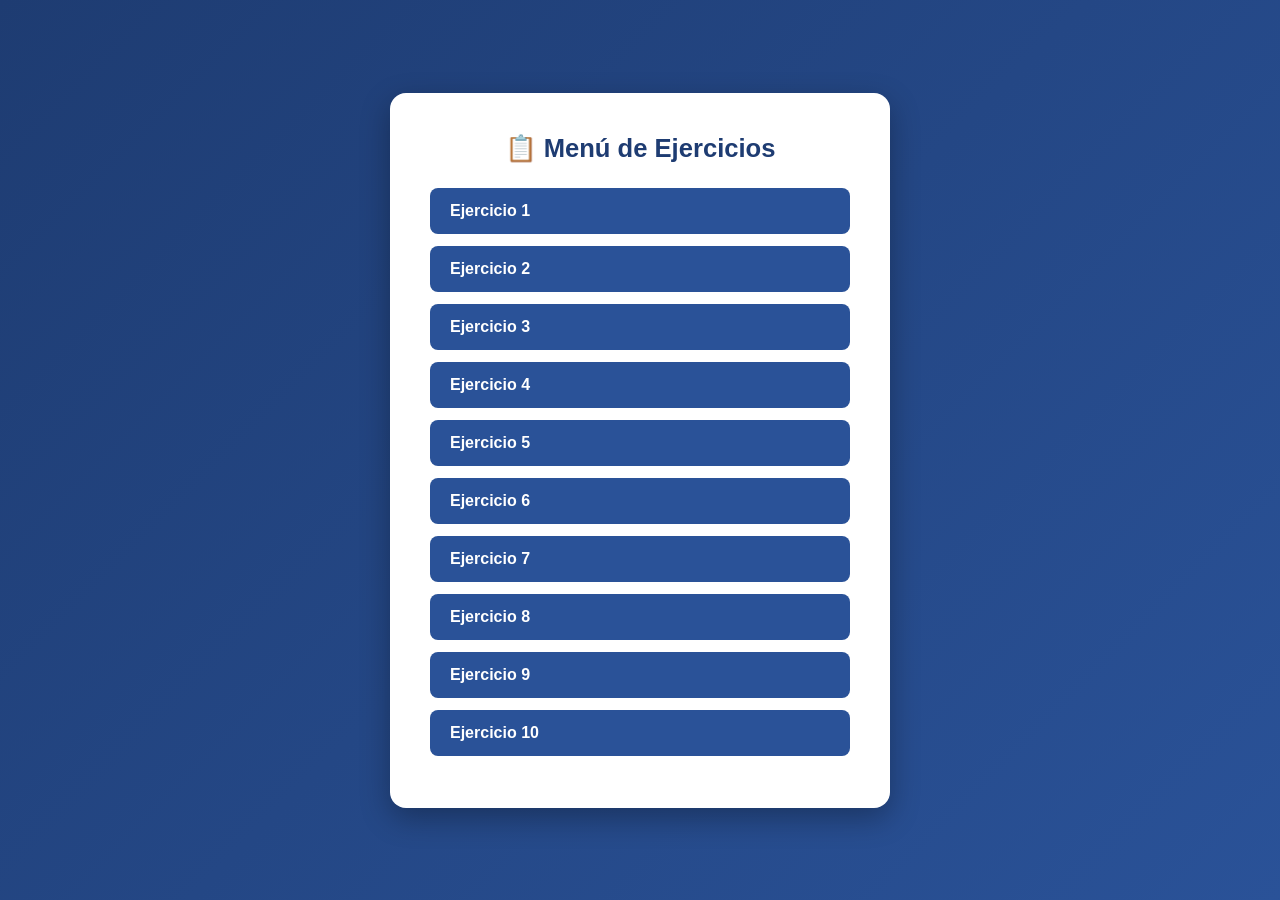
<file: Index.html>
<!DOCTYPE html>
<html lang="es">
<head>
<meta charset="UTF-8">
<meta name="viewport" content="width=device-width, initial-scale=1.0">
<title>Mis Prácticas CHAVEZ HERNANDEZ LUIS EDUARDO</title>
<style>
  * { box-sizing: border-box; margin: 0; padding: 0; }
  body {
    font-family: 'Segoe UI', Arial, sans-serif;
    background: linear-gradient(135deg, #1e3c72, #2a5298);
    min-height: 100vh;
    display: flex;
    align-items: center;
    justify-content: center;
    padding: 40px 20px;
  }
  .container {
    background: #fff;
    border-radius: 16px;
    padding: 40px;
    max-width: 500px;
    width: 100%;
    box-shadow: 0 10px 30px rgba(0,0,0,0.3);
  }
  h1 {
    text-align: center;
    color: #1e3c72;
    margin-bottom: 25px;
    font-size: 1.6em;
  }
  ul {
    list-style: none;
  }
  li {
    margin-bottom: 12px;
  }
  a {
    display: block;
    text-decoration: none;
    color: #fff;
    background: #2a5298;
    padding: 14px 20px;
    border-radius: 8px;
    font-weight: 600;
    transition: background 0.2s, transform 0.2s;
  }
  a:hover {
    background: #1e3c72;
    transform: translateX(6px);
  }
</style>
</head>
<body>
  <div class="container">
    <h1>📋 Menú de Ejercicios</h1>
    <ul>
      <li><a href="ejercicio.html">Ejercicio 1</a></li>
      <li><a href="ejercicio2.html">Ejercicio 2</a></li>
      <li><a href="ejercicio3.html">Ejercicio 3</a></li>
      <li><a href="ejercicio4.html">Ejercicio 4</a></li>
      <li><a href="ejercicio5.html">Ejercicio 5</a></li>
      <li><a href="ejercicio6.html">Ejercicio 6</a></li>
      <li><a href="ejercicio7.html">Ejercicio 7</a></li>
      <li><a href="ejercicio8.html">Ejercicio 8</a></li>
      <li><a href="ejercicio9.html">Ejercicio 9</a></li>
      <li><a href="ejercicio10.html">Ejercicio 10</a></li>
    </ul>
  </div>
</body>
</html>
</file>
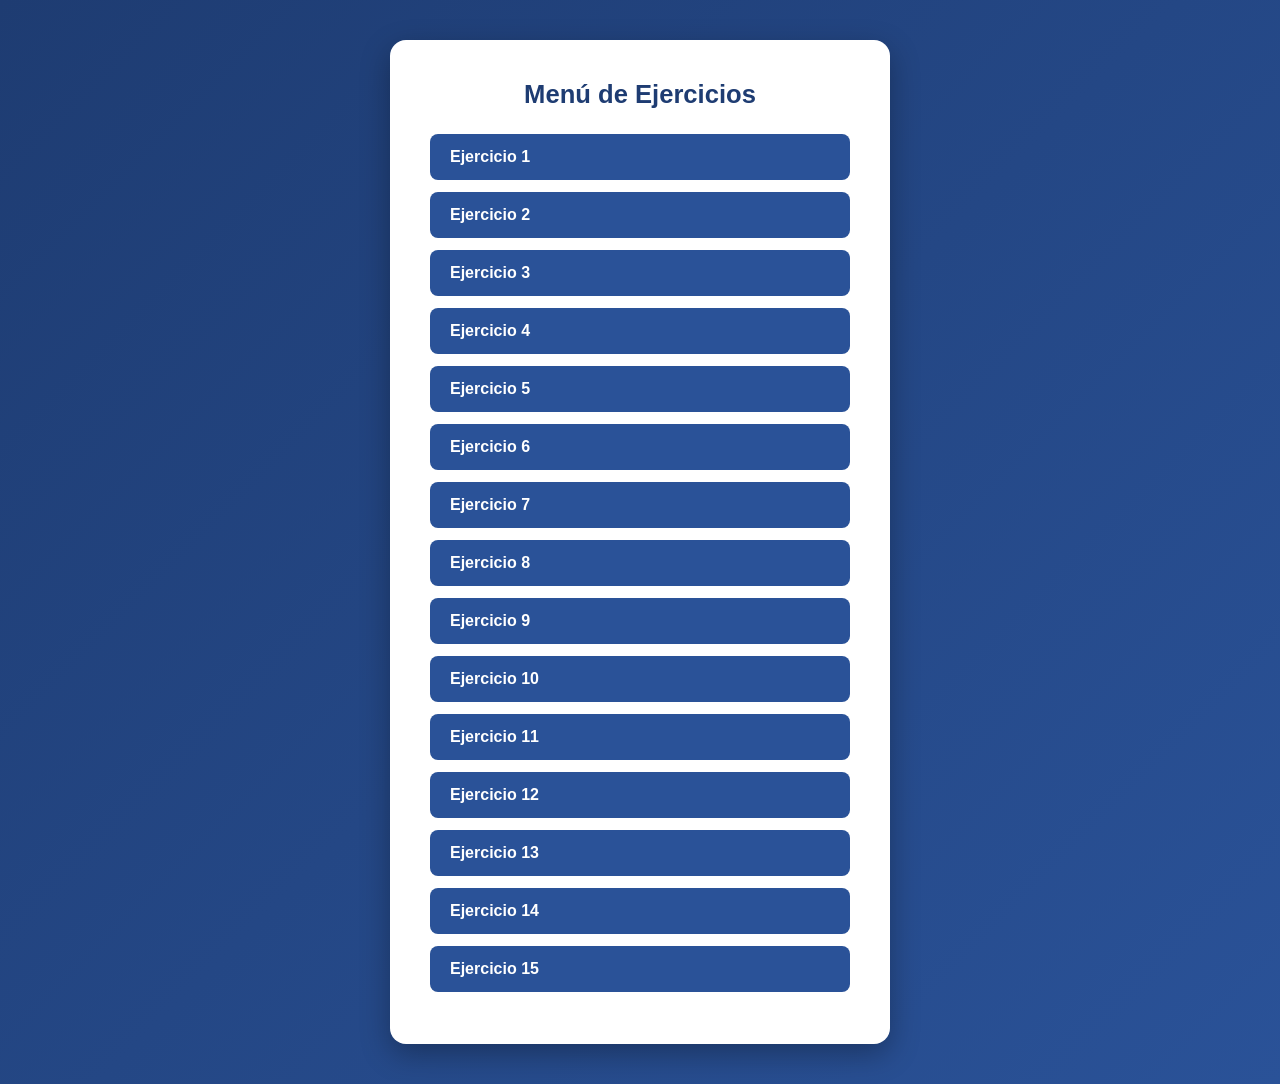
<file: index.html>
<!DOCTYPE html>
<html lang="es">
<head>
<meta charset="UTF-8">
<meta name="viewport" content="width=device-width, initial-scale=1.0">
<title>Mis Prácticas CHAVEZ HERNANDEZ LUIS EDUARDO</title>
<style>
  * { box-sizing: border-box; margin: 0; padding: 0; }
  body {
    font-family: 'Segoe UI', Arial, sans-serif;
    background: linear-gradient(135deg, #1e3c72, #2a5298);
    min-height: 100vh;
    display: flex;
    align-items: center;
    justify-content: center;
    padding: 40px 20px;
  }
  .container {
    background: #fff;
    border-radius: 16px;
    padding: 40px;
    max-width: 500px;
    width: 100%;
    box-shadow: 0 10px 30px rgba(0,0,0,0.3);
  }
  h1 {
    text-align: center;
    color: #1e3c72;
    margin-bottom: 25px;
    font-size: 1.6em;
  }
  ul {
    list-style: none;
  }
  li {
    margin-bottom: 12px;
  }
  a {
    display: block;
    text-decoration: none;
    color: #fff;
    background: #2a5298;
    padding: 14px 20px;
    border-radius: 8px;
    font-weight: 600;
    transition: background 0.2s, transform 0.2s;
  }
  a:hover {
    background: #1e3c72;
    transform: translateX(6px);
  }
</style>
</head>
<body>
  <div class="container">
    <h1> Menú de Ejercicios</h1>
    <ul>
<li><a href="prograweb/ejercicio.html">Ejercicio 1</a></li>
<li><a href="prograweb/ejercicio2.html">Ejercicio 2</a></li>
<li><a href="prograweb/ejercicio3.html">Ejercicio 3</a></li>
<li><a href="prograweb/ejercicio4.html">Ejercicio 4</a></li>
<li><a href="prograweb/ejercicio5.html">Ejercicio 5</a></li>
<li><a href="prograweb/ejercicio6.html">Ejercicio 6</a></li>
<li><a href="prograweb/ejercicio7.html">Ejercicio 7</a></li>
<li><a href="prograweb/ejercicio8.html">Ejercicio 8</a></li>
<li><a href="prograweb/ejercicio9.html">Ejercicio 9</a></li>
<li><a href="prograweb/ejercicio10.html">Ejercicio 10</a></li>
     <li><a href="prograweb/ejercicio11.html">Ejercicio 11</a></li>
<li><a href="prograweb/ejercicio12.html">Ejercicio 12</a></li>
<li><a href="prograweb/ejercicio13.html">Ejercicio 13</a></li>
<li><a href="prograweb/ejercicio14.html">Ejercicio 14</a></li>
<li><a href="prograweb/ejercicio15.html">Ejercicio 15</a></li>

    </ul>
  </div>
</body>
</html>
</file>
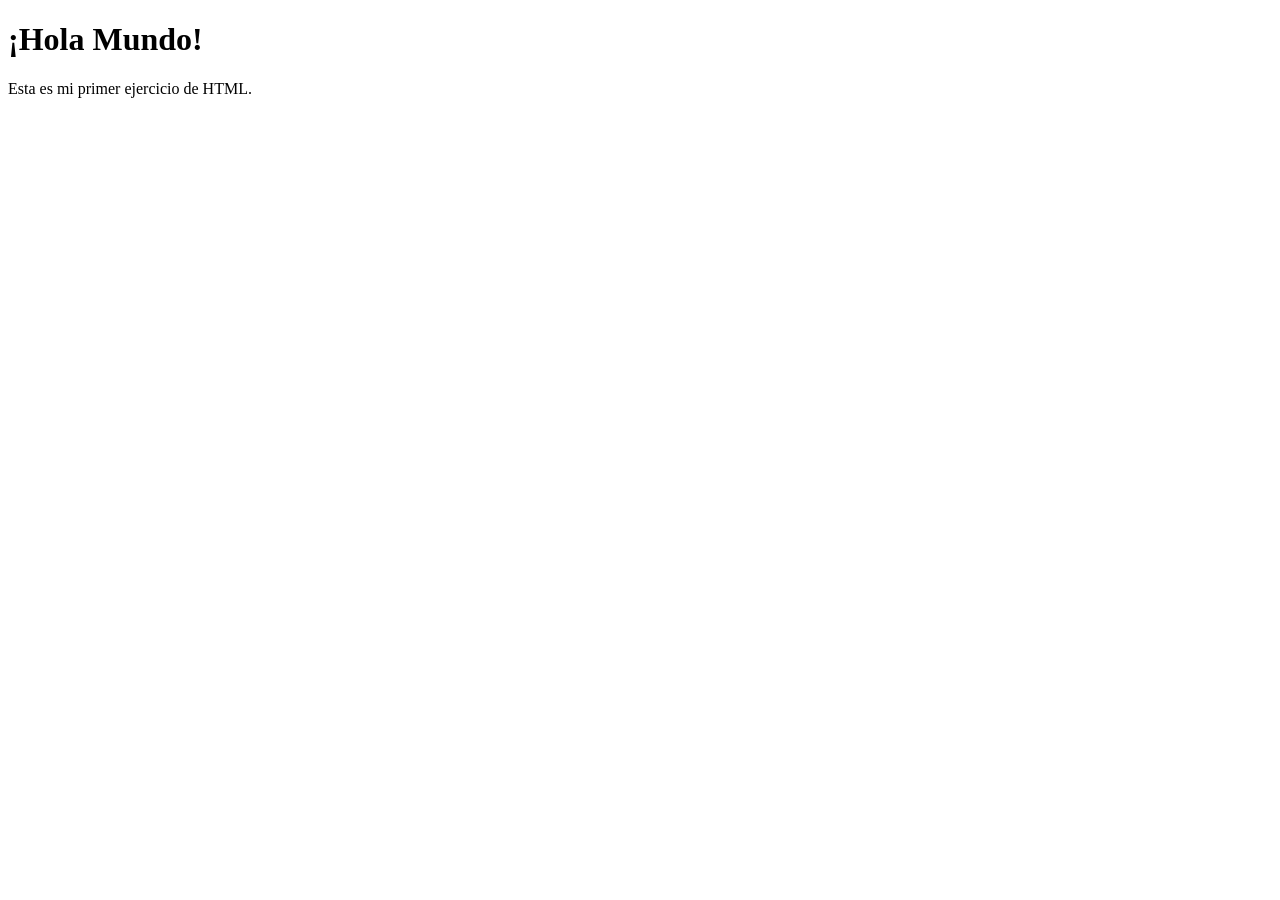
<file: prograweb/ejercicio.html>
<!DOCTYPE html>
<html lang="es">
<head>
<meta charset="UTF-8">
<meta name="viewport" content="width=device-width, initial-scale=1.0">
<title>Ejercicio 1 Hola Mundo</title>
</head>
<body>
<h1>¡Hola Mundo!</h1>
<p>Esta es mi primer ejercicio de HTML.</p>
</body>
</html>
</file>
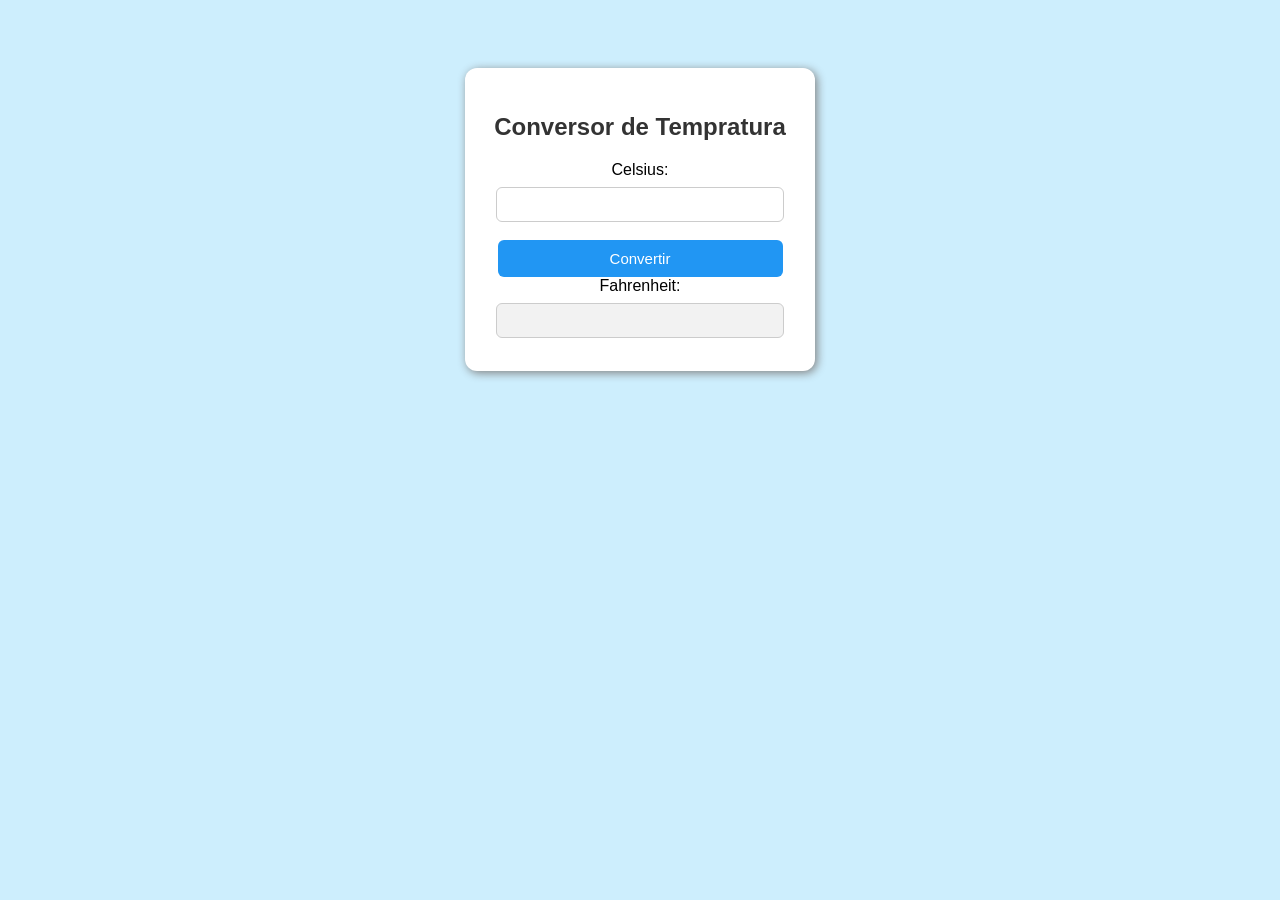
<file: prograweb/ejercicio10.html>
<!DOCTYPE html>
<html lang="es">

<head>
  <meta charset="UTF-8">
  <meta name="viewport" content="width=device-width, initial-scale=1.0">
  <title>Conversor de Celsius a Fahrenheit</title>
  <link rel="stylesheet" href="css/ejercicio10.css">

</head>

<body>
 <div class="caja">
    <h2>Conversor de Tempratura</h2>
 
    <label>Celsius:</label>
    <input type="text" id="celsius">
 
    <button onclick="convertir()">Convertir</button>
 
    <label>Fahrenheit:</label>
    <input type="text" id="resultado" readonly>
  </div>
 
  <script src="js/ejercicio10.js"></script>

</body>

</html>
</file>
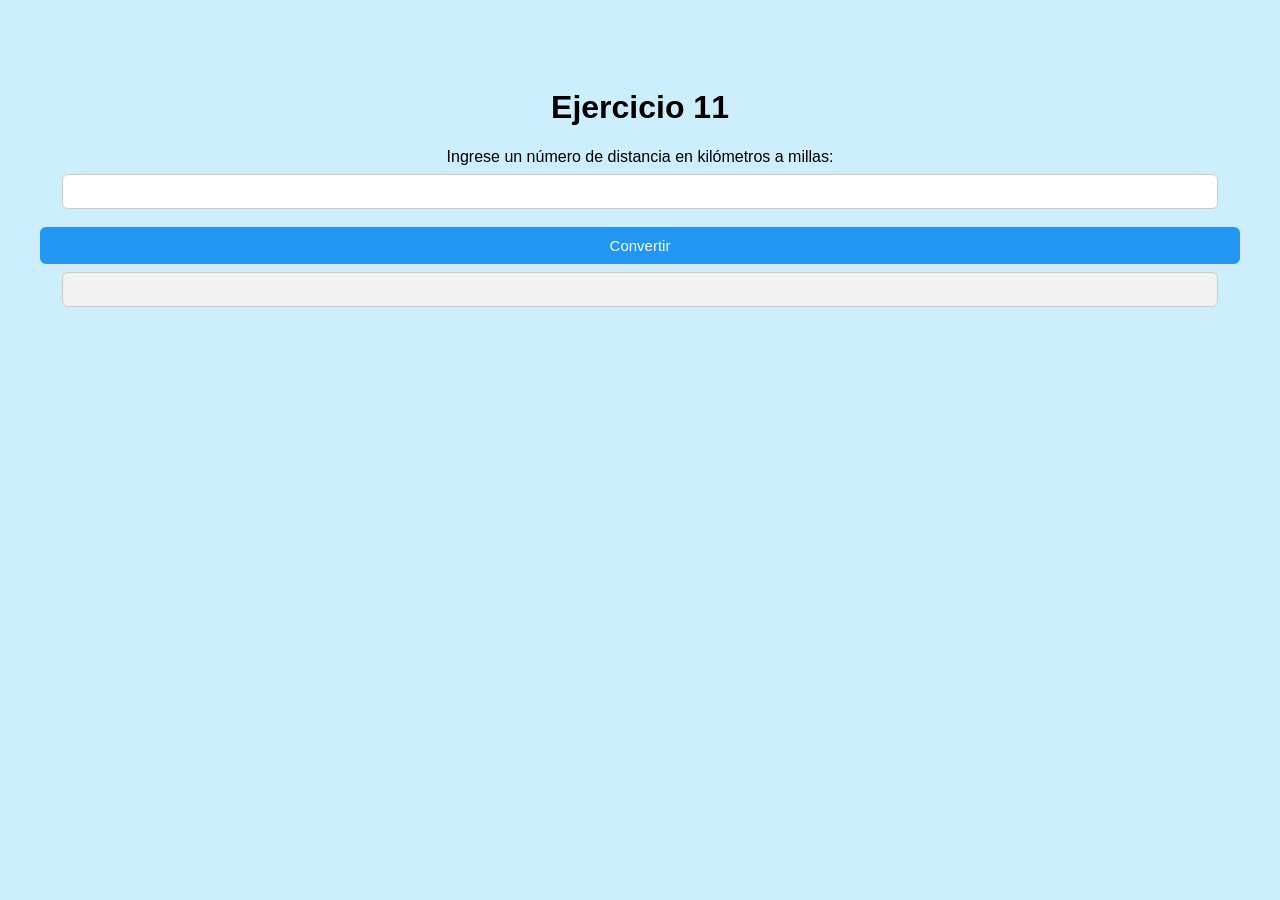
<file: prograweb/ejercicio11.html>
<!DOCTYPE html>
<html lang="es">
<head>
    <meta charset="UTF-8">
    <meta http-equiv="X-UA-Compatible" content="IE=edge">
    <meta name="viewport" content="width=device-width, initial-scale=1.0">
    <title>Ejercicio 11</title>
    <link rel="stylesheet" href="css/ejercicio10.css">
</head>
<body>
    <h1>Ejercicio 11</h1>
    <form>
        <label for="numero">Ingrese un número de distancia en kilómetros a millas:</label>
        <input type="number" id="numero" name="numero" min="0" step="0.01" required>
        <button type="button" onclick="convertir()">Convertir</button>
    </form>
    <div>   <input type="text" id="resultado" readonly></div>
<script src="js/ejercicio11.js"></script>

</body>
</html>
</file>
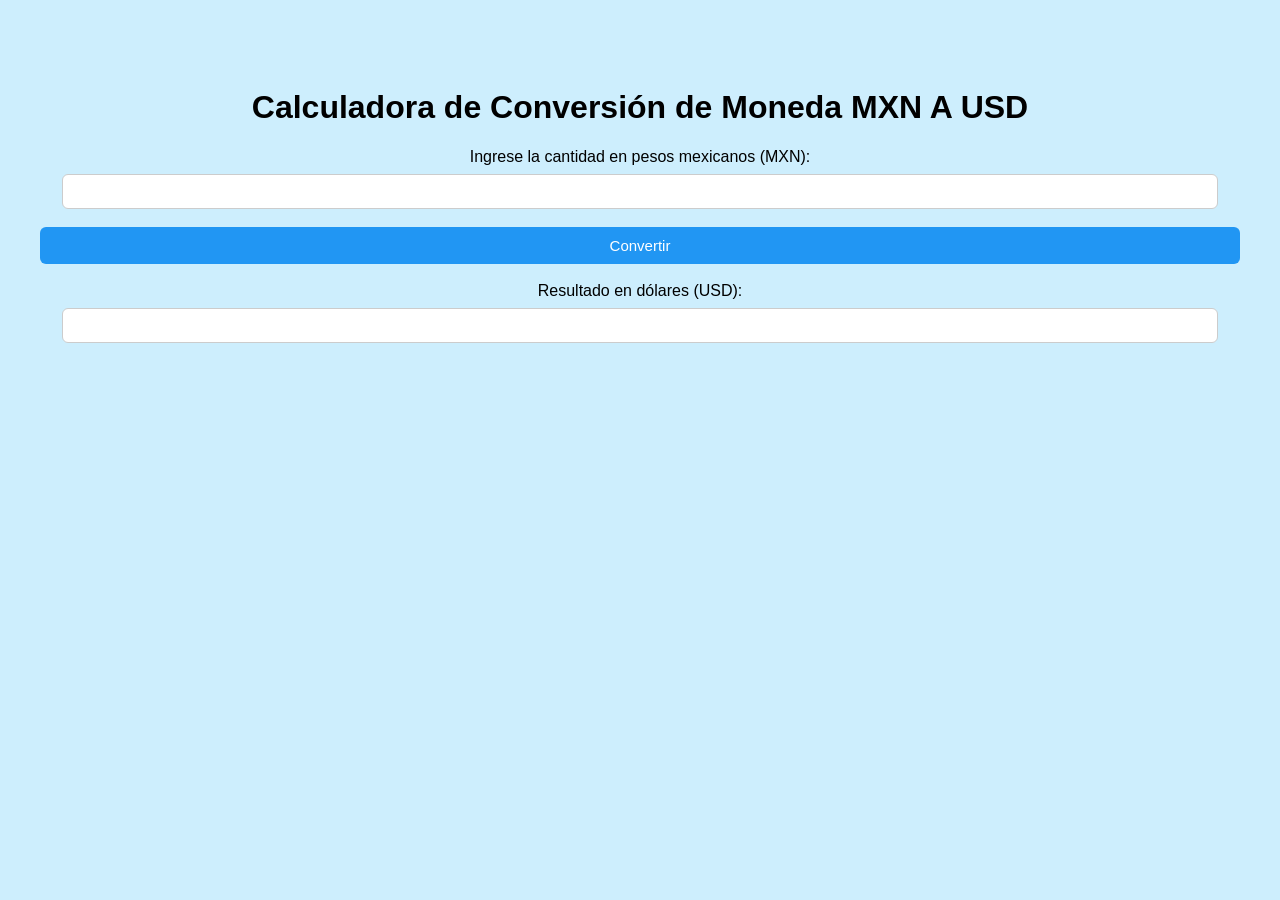
<file: prograweb/ejercicio12.html>
<!DOCTYPE html>
<html lang="es">
<head>
    <meta charset="UTF-8">
    <meta http-equiv="X-UA-Compatible" content="IE=edge">
    <meta name="viewport" content="width=device-width, initial-scale=1.0">
    <title>Ejercicio 12</title>
    <link rel="stylesheet" href="css/ejercicio10.css"> 
</head>
<body>
    <div>
    <h1>Calculadora de Conversión de Moneda MXN A USD</h1>
    <form>
        <label for="mxn">Ingrese la cantidad en pesos mexicanos (MXN):</label>
        <input type="number" id="mxn" name="mxn" min="0" step="0.01" required>
        <button type="button" onclick="convertir()">Convertir</button>

    
    </form>
    </div>
    <div>
<br>

        <label for="usd">Resultado en dólares (USD):</label>
        <input type="text" id="usd" name="usd" readonly>
    </div>
<script src="js/ejercicio12.js"></script>
</body>
</html>
</file>
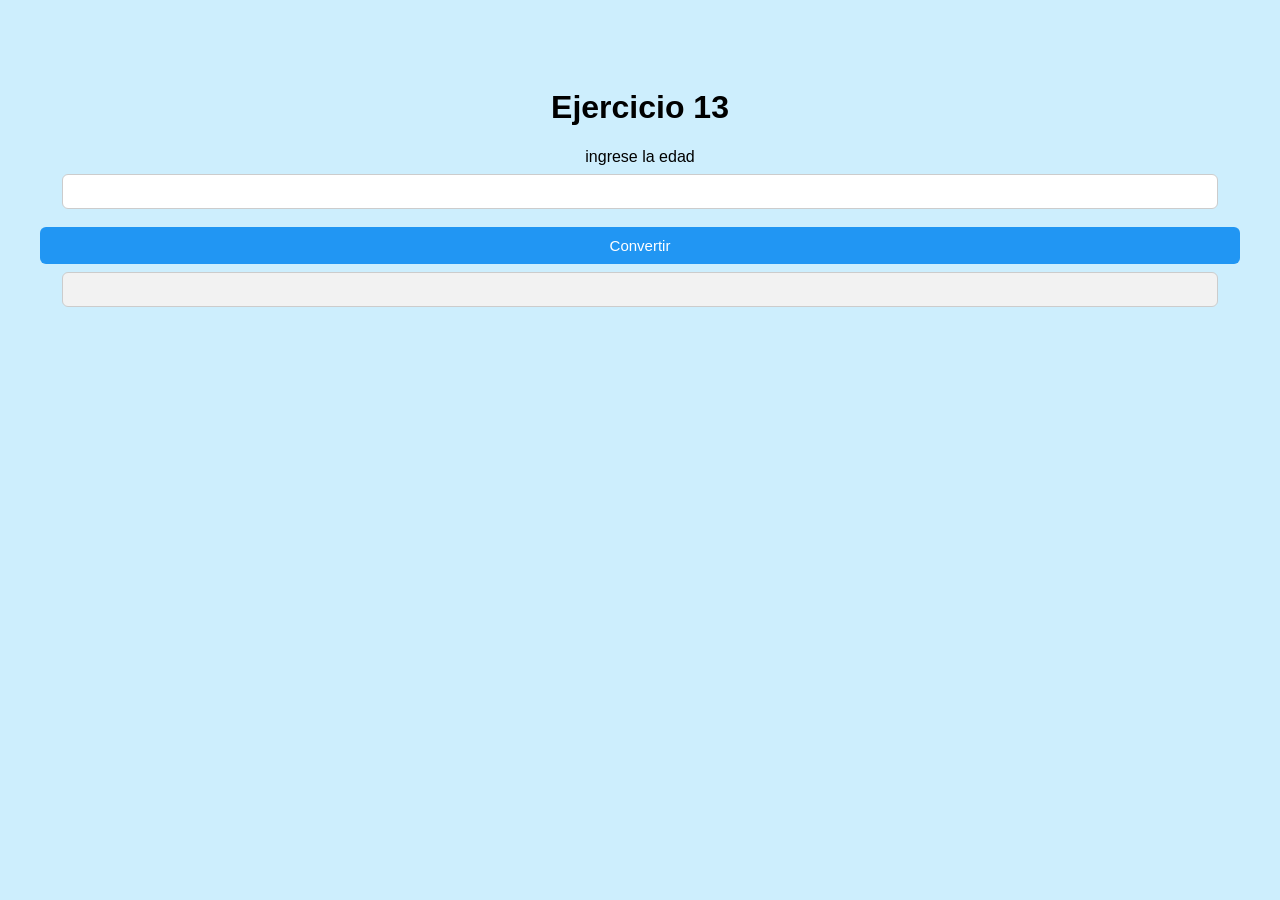
<file: prograweb/ejercicio13.html>
<!DOCTYPE html>
<html lang="es">

<head>
    <meta charset="UTF-8">
    <meta http-equiv="X-UA-Compatible" content="IE=edge">
    <meta name="viewport" content="width=device-width, initial-scale=1.0">
    <title>Ejercicio 13</title>
    <link rel="stylesheet" href="css/ejercicio10.css">
</head>

<body>
    <h1>Ejercicio 13</h1>
    <form>
        <label for="numero">ingrese la edad</label>
        <input type="number" id="numero" name="numero" min="0" step="0.01" required>
        <button type="button" onclick="votar()">Convertir</button>
    </form>
    <div> <input type="text" id="resultado" readonly></div>
    <script src="js/ejercicio13.js"></script>
      
    </script>

</body>

</html>
</file>
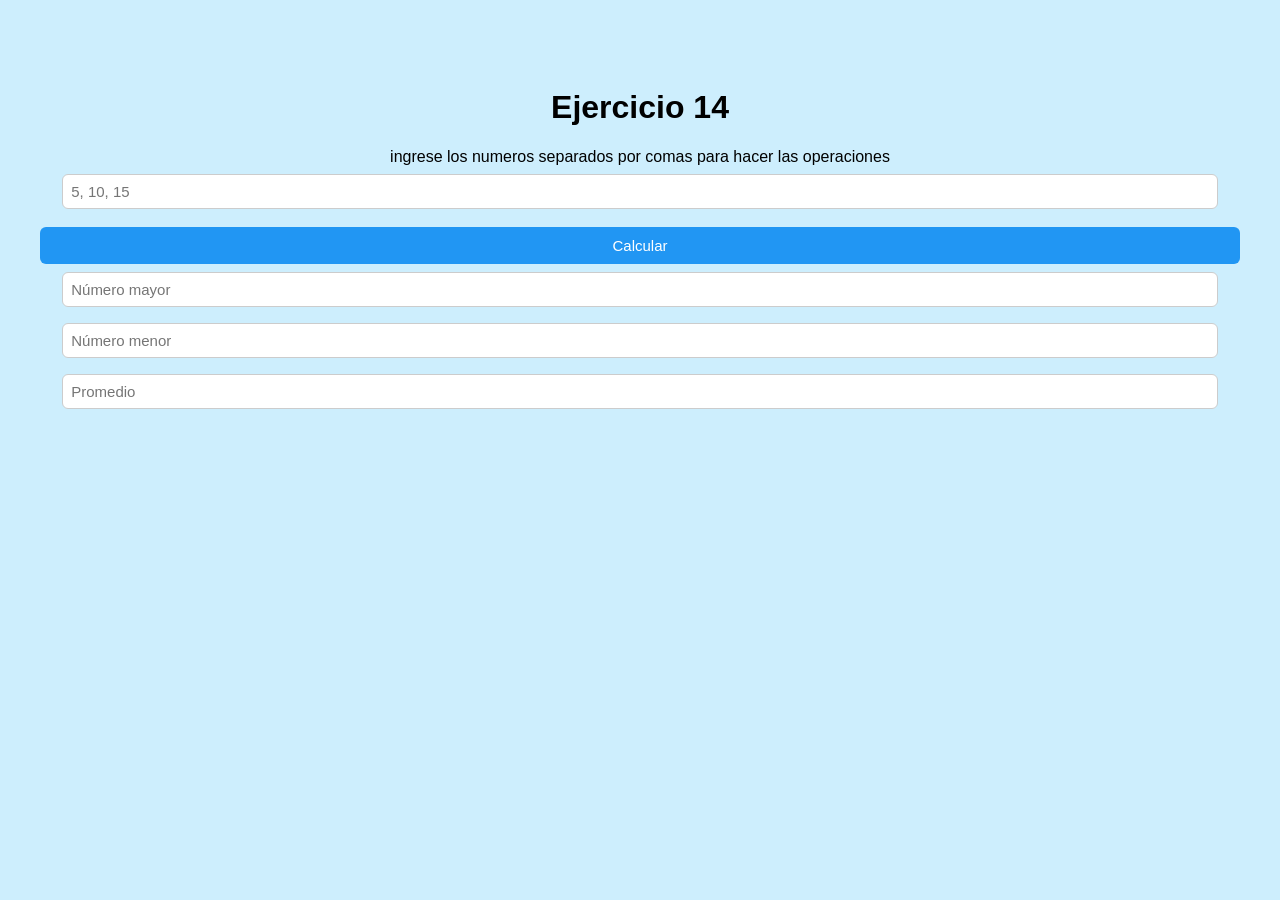
<file: prograweb/ejercicio14.html>
<!DOCTYPE html>
<html lang="es">

<head>
    <meta charset="UTF-8">
    <meta http-equiv="X-UA-Compatible" content="IE=edge">
    <meta name="viewport" content="width=device-width, initial-scale=1.0">
    <title>Ejercicio 14</title>
    <link rel="stylesheet" href="css/ejercicio10.css">
</head>

<body>
    <h1>Ejercicio 14</h1>
    <form>
        <label for="numero">ingrese los numeros separados por comas para hacer las operaciones</label>
        <input type="text" id="numero" name="numero" placeholder="5, 10, 15" required>
        <button type="button" onclick="operaciones()">Calcular</button>
    </form>
    <div>
        <input type="text" id="mayor" readonly placeholder="Número mayor">
    </div>
    <div>
        <input type="text" id="menor" readonly placeholder="Número menor">
    </div>
    <div>
        <input type="text" id="promedio" readonly placeholder="Promedio">
    </div>
<script src="js/ejercicio14.js"></script>
    
</body>
</html>
</file>
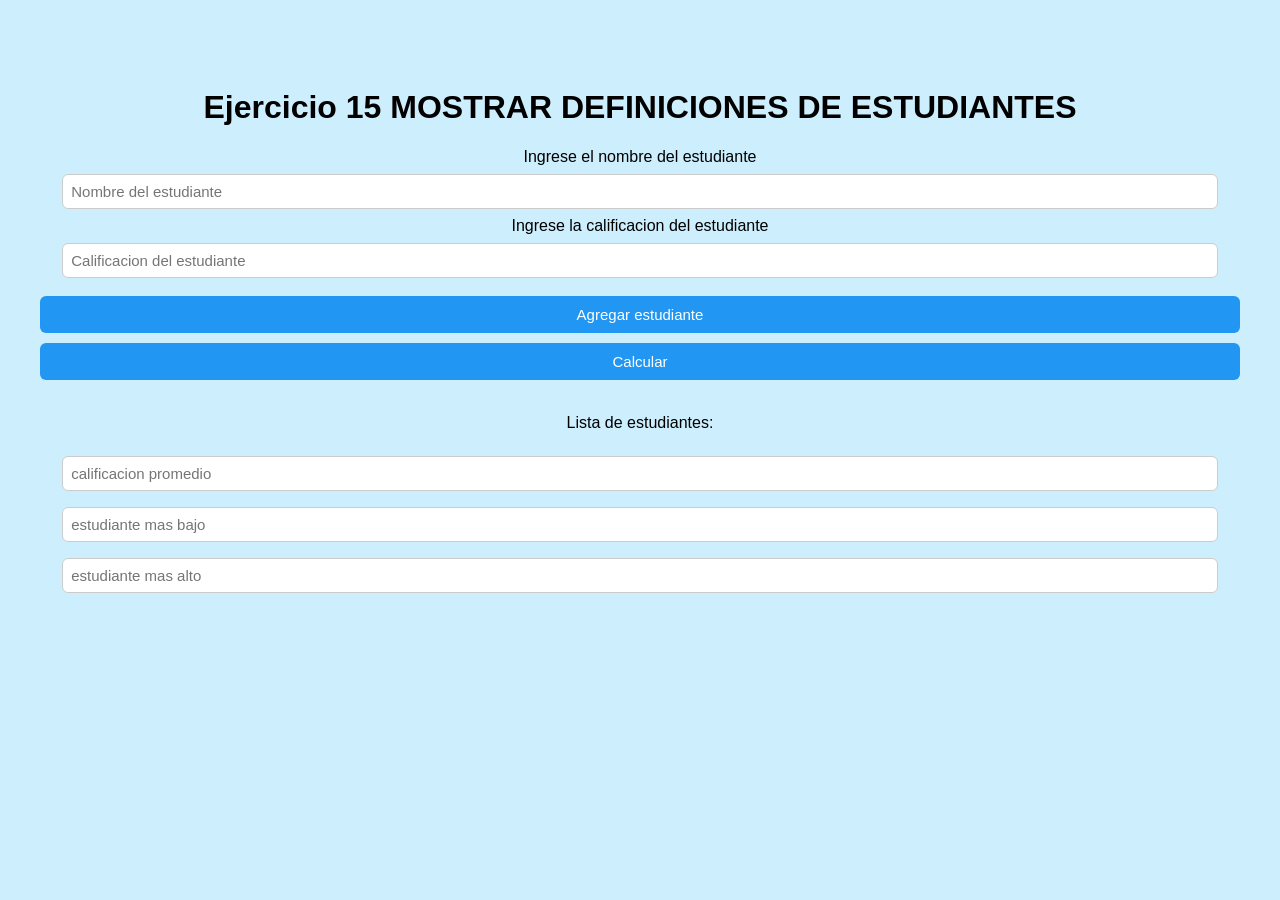
<file: prograweb/ejercicio15.html>
<!DOCTYPE html>
<html lang="es">

<head>
    <meta charset="UTF-8">
    <meta http-equiv="X-UA-Compatible" content="IE=edge">
    <meta name="viewport" content="width=device-width, initial-scale=1.0">
    <title>Ejercicio 15</title>
    <link rel="stylesheet" href="css/ejercicio10.css">
</head>

<body>
    <h1>Ejercicio 15 MOSTRAR DEFINICIONES DE ESTUDIANTES</h1>
    <form>
        <label for="numero">Ingrese el nombre del estudiante</label>
        <br>    
        <input type="text" id="numero" name="numero" placeholder="Nombre del estudiante" required>
        <br>
        <label for="calificacion">Ingrese la calificacion del estudiante</label>
        <br>
        <input type="number" id="calificacion" name="calificacion" placeholder="Calificacion del estudiante" required>
    <br>
        <button type="button" onclick="agregarEstudiante(),showestudiantes()">Agregar estudiante</button>
        <button type="button" onclick="operaciones()">Calcular</button>
    </form>
    <br>
    <p>Lista de estudiantes:</p>
    <div id="estudiantesList">

    </div>
    <div>
        <input type="text" id="mayor" readonly placeholder="calificacion promedio">
    </div>
    <div>   
        <input type="text" id="menor" readonly placeholder="estudiante mas bajo">
    </div>
    <div>
        <input type="text" id="promedio" readonly placeholder="estudiante mas alto">
    </div>
<script src="js/ejercicio15.js">

</script>
    
</body>
</html>
</file>
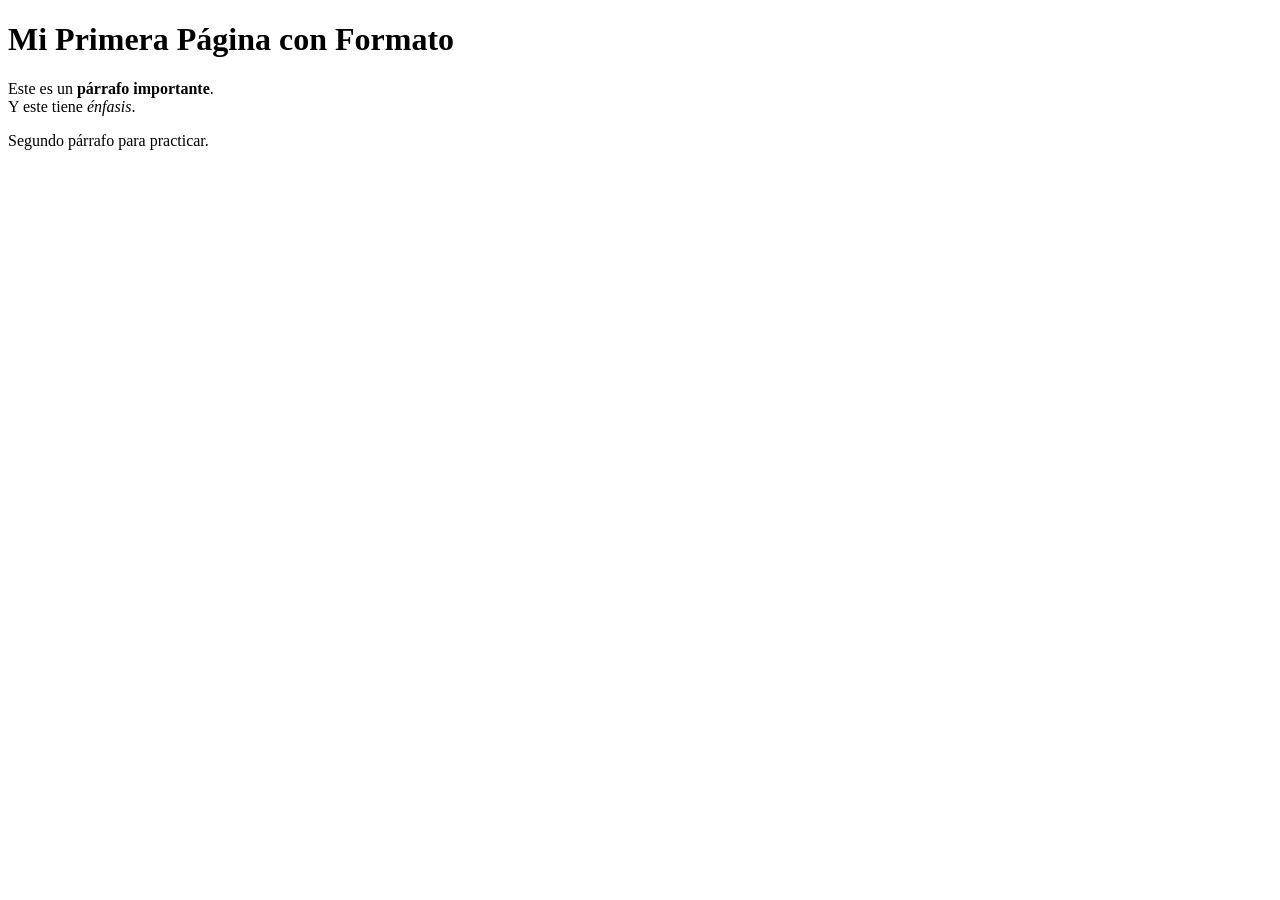
<file: prograweb/ejercicio2.html>
<!DOCTYPE html>
<html lang="es">
<head>
<meta charset="UTF-8">
<title>Ejercicio 2 Texto</title>
</head>
<body>
<h1>Mi Primera Página con Formato</h1>
<p>Este es un <strong>párrafo importante</strong>.<br>
Y este tiene <em>énfasis</em>.</p>
<p>Segundo párrafo para practicar.</p>
</body>
</html>
</file>
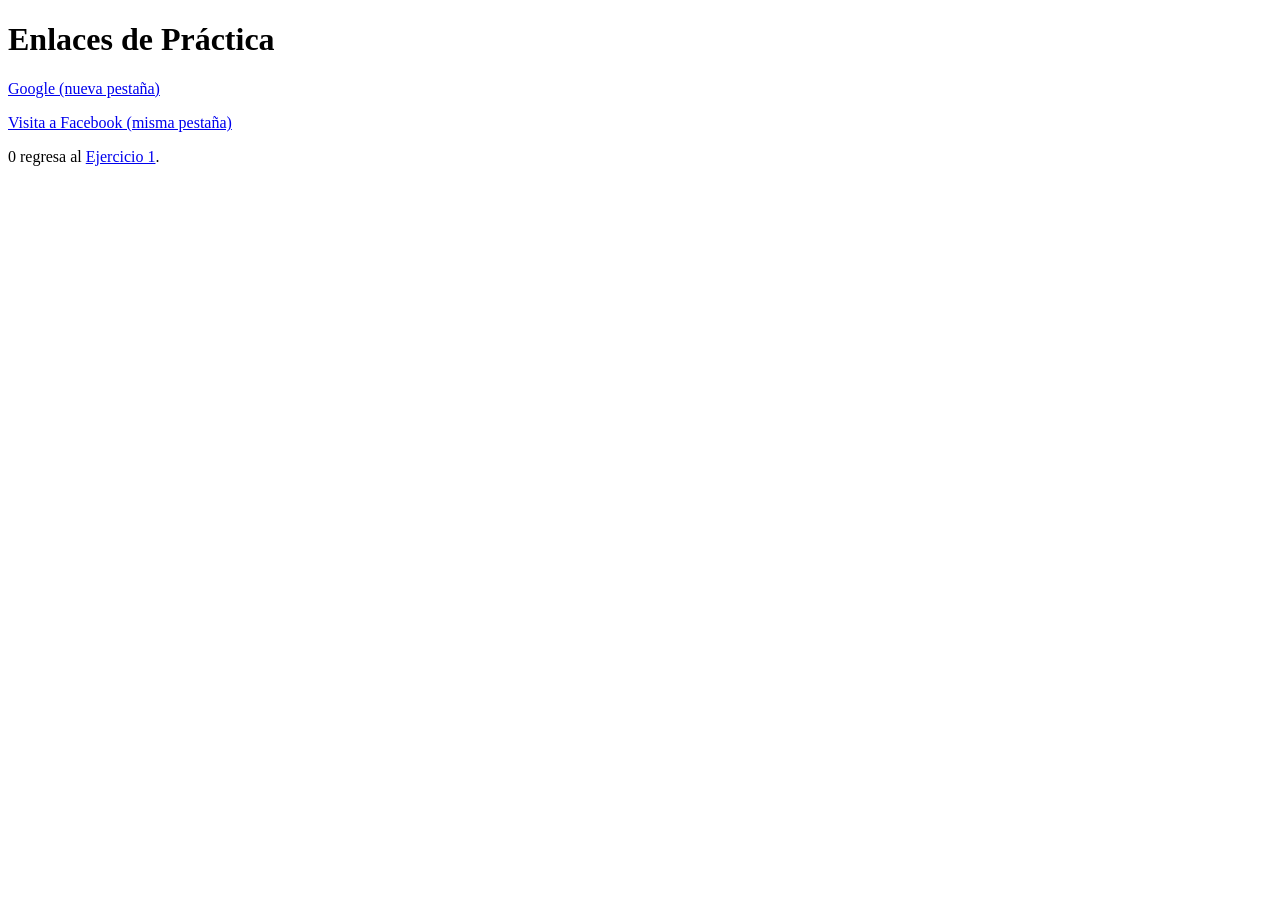
<file: prograweb/ejercicio3.html>
<!DOCTYPE html>
<html lang="es">
<head>
<meta charset="UTF-8">
<title>Ejercicio 3 Enlaces</title>
</head>
<body>
<h1>Enlaces de Práctica</h1>
<p><a href="https://www.google.com" target="_blank">Google (nueva pestaña)</a></p>
<p><a href="https://www.facebook.com" target="_self">Visita a Facebook (misma pestaña)</a></p>
<p>0 regresa al <a href="ejercicio.html">Ejercicio 1</a>.</p>
</body>
</html>
</file>
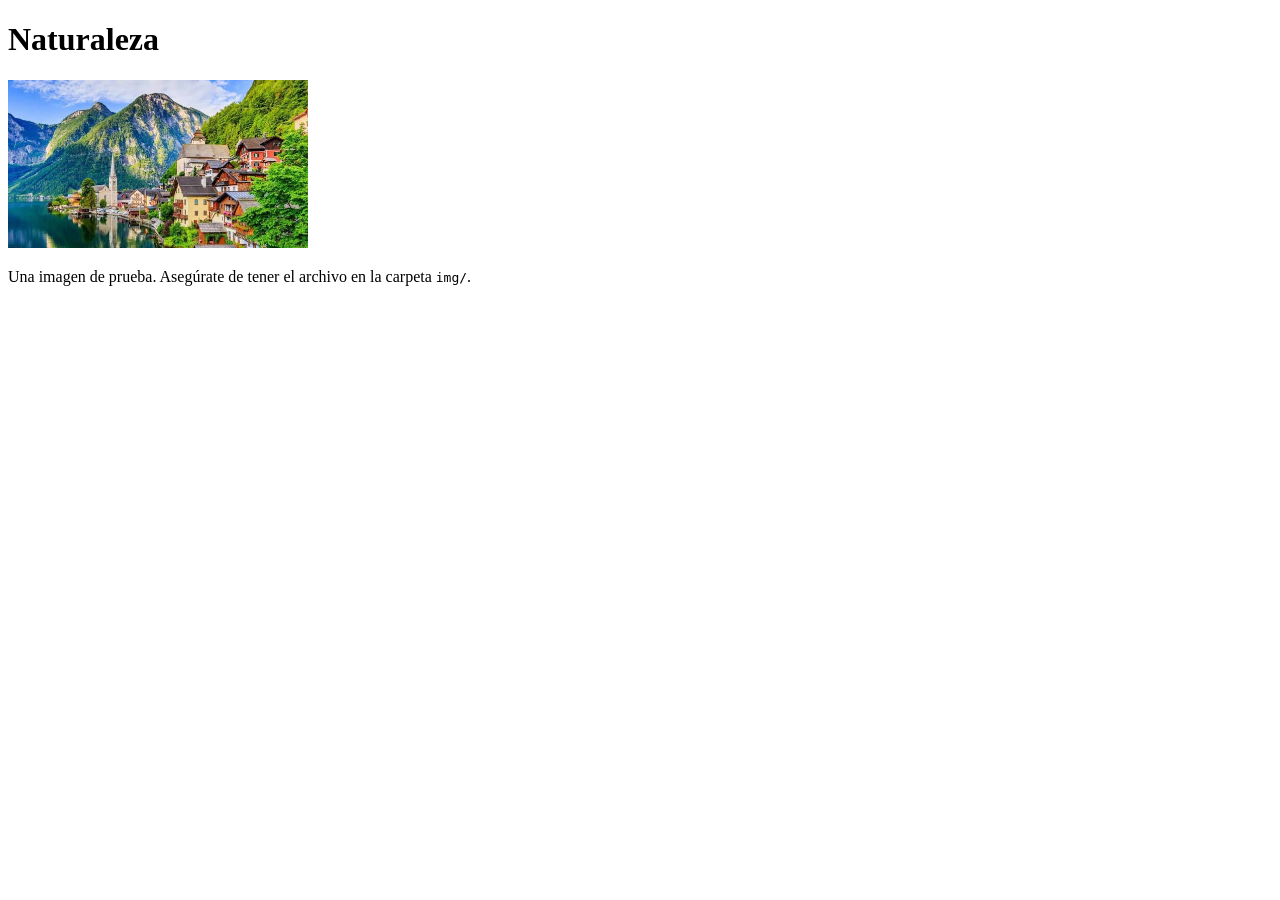
<file: prograweb/ejercicio4.html>
<!DOCTYPE html>
<html lang="es">
<head>
<meta charset="UTF-8">
<title>Ejercicio 4 Imágenes</title>
</head>
<body>
<h1>Naturaleza</h1>
<img src="img/paisaje.jpg" alt="Paisaje montañoso" width="300">
<p>Una imagen de prueba. Asegúrate de tener el archivo en la carpeta <code>img/</code>.</p>
</body>
</html>
</file>
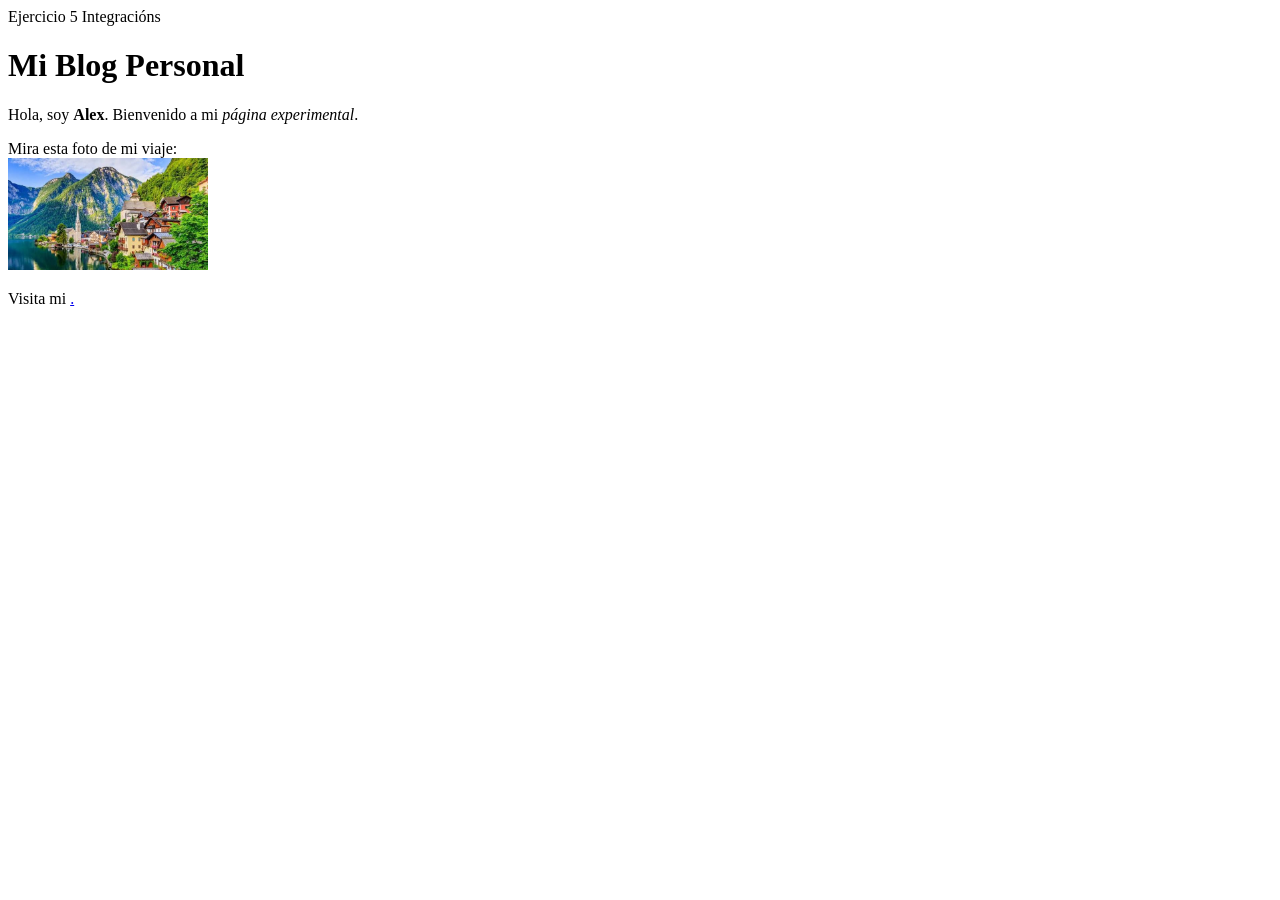
<file: prograweb/ejercicio5.html>
<!DOCTYPE html>
<html lang="es">
<head>
<meta charset="UTF-8"
<title>Ejercicio 5 Integracións</title>
</head>
<body>
<h1>Mi Blog Personal</h3>
<p>Hola, soy <strong>Alex</strong>. Bienvenido a mi <em>página experimental</em>.</p>
<p>Mira esta foto de mi viaje: <br>
<img src="img/viaje.jpg" alt="Foto de un viaje" width="200">
</p>
<p>Visita mi
<a href="https://github.com" target="blank" perfil en GitHub</a>.
</p>
</body>
</html>
</file>
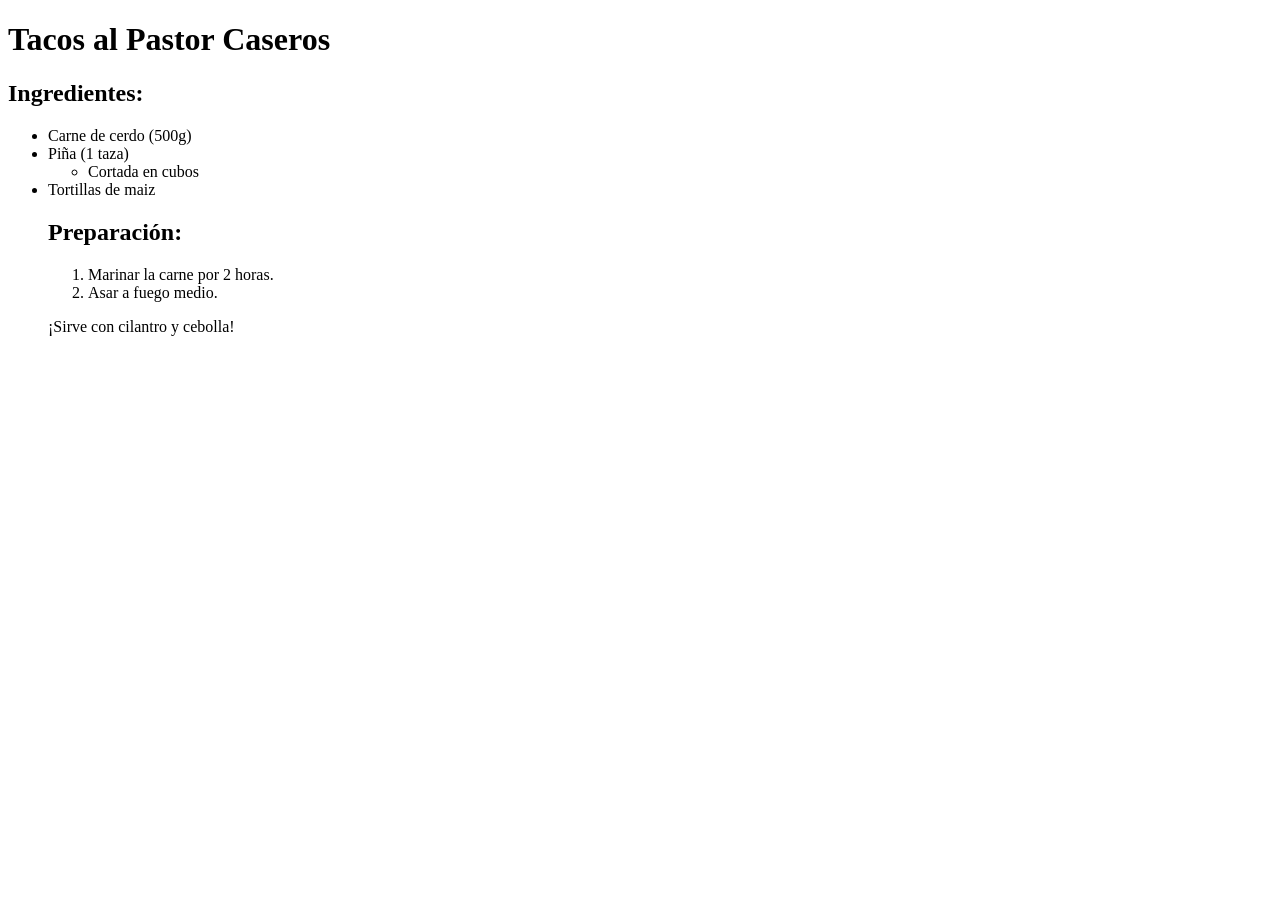
<file: prograweb/ejercicio7.html>
<!DOCTYPE html>
<html lang="es">
<head>
<meta charset="UTF-8">
<title>Receta: Tacos al Pastor</title>
</head>
<body>
<h1>Tacos al Pastor Caseros</h1>
<h2>Ingredientes:</h2>
<ul>
<li>Carne de cerdo (500g)</li>
<li>Piña (1 taza)
<ul>
<li>Cortada en cubos</li>
</ul>
</li>
<li>Tortillas de maiz</li
</ul>
<h2>Preparación:</h2>
<ol>
<li>Marinar la carne por 2 horas.</li>
<li>Asar a fuego medio.</li>
</ol>
<p>¡Sirve con cilantro y cebolla!</p>
</body>
</html>
</file>
<file: prograweb/css/ejercicio10.css>
body {
    font-family: Arial, sans-serif;
    background-color: #cdeefd;
    text-align: center;
    padding-top: 60px;
  }
 
  .caja {
    background-color: white;
    width: 300px;
    margin: auto;
    padding: 25px;
    border-radius: 12px;
    box-shadow: 2px 2px 10px gray;
  }
 
  h2 {
    color: #333;
  }
 
  input {
    width: 90%;
    padding: 8px;
    margin: 8px 0;
    font-size: 15px;
    border: 1px solid #ccc;
    border-radius: 6px;
  }
 
  #resultado {
    background-color: #f2f2f2;
    font-weight: bold;
  }
 
  button {
    width: 95%;
    padding: 10px;
    margin-top: 10px;
    font-size: 15px;
    background-color: #2196F3;
    color: white;
    border: none;
    border-radius: 6px;
    cursor: pointer;
  }
 
  button:hover {
    background-color: #1976D2;
  }
</file>
